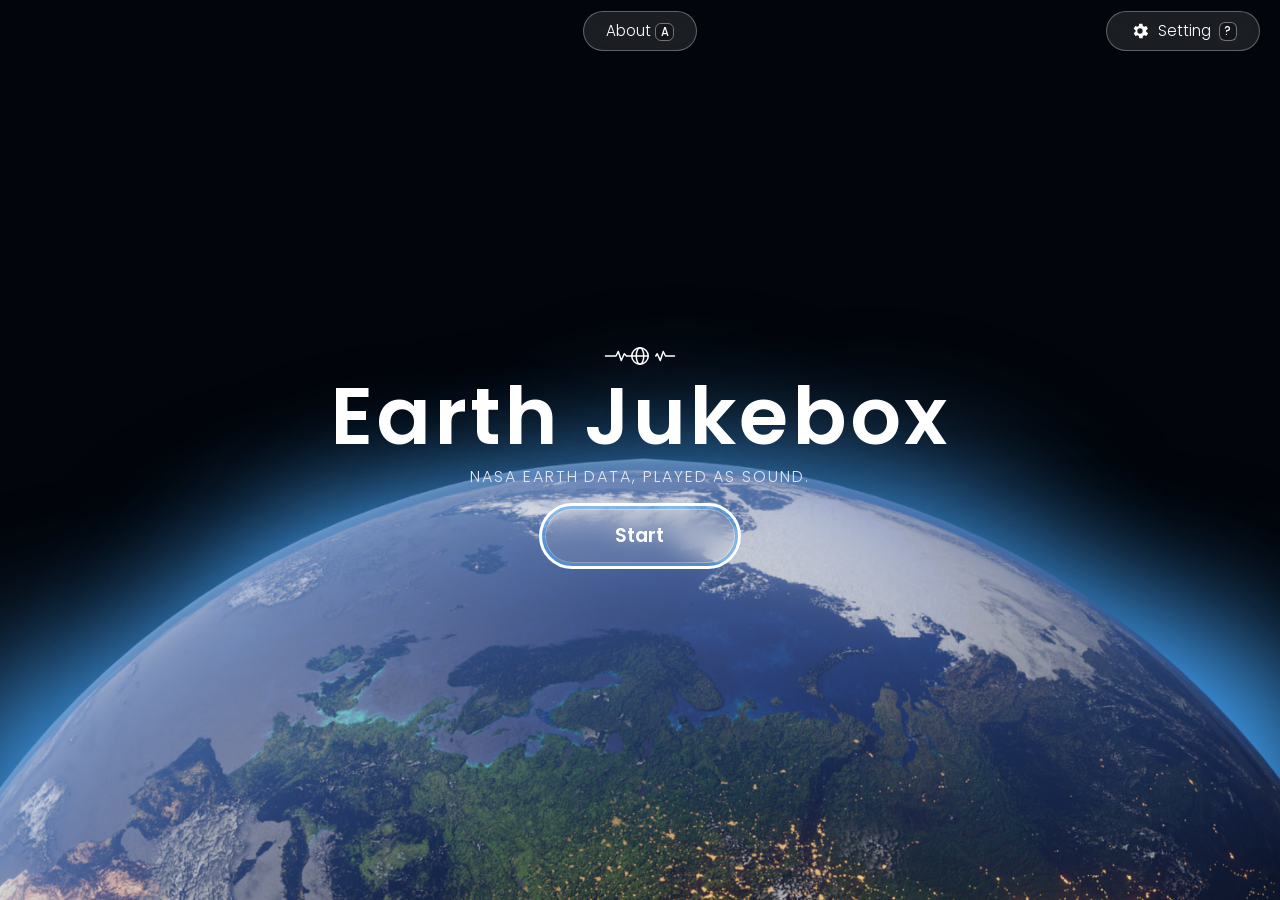
<file: index.html>
<!doctype html>
<html lang="en">
<head>
<meta charset="utf-8">
<meta name="viewport" content="width=device-width, initial-scale=1, viewport-fit=cover">
<title>Earth Jukebox</title>
<link rel="preconnect" href="https://fonts.googleapis.com"><link rel="preconnect" href="https://fonts.gstatic.com" crossorigin>
<link href="https://fonts.googleapis.com/css2?family=Poppins:wght@300;400;500;600;700&display=swap" rel="stylesheet">
<link rel="stylesheet" href="style.css">
</head>
<body class="home">
<a class="skip" href="#main">Skip to the playlist</a>

<header class="bar">
  <svg class="logo" viewBox="0 0 96 32" fill="none" stroke="currentColor" stroke-width="2" stroke-linecap="round" stroke-linejoin="round" aria-hidden="true"><circle cx="48" cy="16" r="11"/><ellipse cx="48" cy="16" rx="5" ry="11"/><path d="M37 16h22M2 16h14l3-6 4 12 4-9 3 3h6M94 16H82l-3-6-4 12-4-9-2 3"/></svg>
  <button id="aboutBtn" type="button" class="btn pill" aria-keyshortcuts="A">About <kbd>A</kbd></button>
  <button id="helpBtn" type="button" class="btn pill" aria-keyshortcuts="?"><svg width="20" height="20" viewBox="0 0 24 24" fill="currentColor" fill-rule="evenodd" aria-hidden="true"><path d="M19.4 13a7.5 7.5 0 0 0 0-2l2.1-1.6-2-3.5-2.5 1a7.4 7.4 0 0 0-1.7-1L15 3.3h-4l-.4 2.6a7.4 7.4 0 0 0-1.7 1l-2.5-1-2 3.5L6.6 11a7.5 7.5 0 0 0 0 2l-2.1 1.6 2 3.5 2.5-1c.5.4 1.1.8 1.7 1l.4 2.6h4l.4-2.6c.6-.2 1.2-.6 1.7-1l2.5 1 2-3.5zM12 8.8a3.2 3.2 0 1 0 0 6.4 3.2 3.2 0 0 0 0-6.4z"/></svg> Setting <kbd>?</kbd></button>
</header>

<div class="views">

  <!-- ---------- Landing ---------- -->
  <section id="landing" class="landing" aria-label="Welcome">
    <svg class="logo" viewBox="0 0 96 32" fill="none" stroke="currentColor" stroke-width="2" stroke-linecap="round" stroke-linejoin="round" aria-hidden="true"><circle cx="48" cy="16" r="11"/><ellipse cx="48" cy="16" rx="5" ry="11"/><path d="M37 16h22M2 16h14l3-6 4 12 4-9 3 3h6M94 16H82l-3-6-4 12-4-9-2 3"/></svg>
    <h1>Earth Jukebox</h1>
    <p class="tag">NASA Earth data, played as sound.</p>
    <button id="homeStart" type="button" class="btn pill big">Start</button>
  </section>

  <!-- ---------- Playlist: one track at a time ---------- -->
  <main id="main" class="wrap">
    <div id="top" class="top">
      <div class="carousel">
        <button id="prev" type="button" class="arrow" aria-label="Previous track" aria-keyshortcuts="ArrowLeft"><svg width="28" height="28" viewBox="0 0 24 24" fill="none" stroke="currentColor" stroke-width="2" stroke-linecap="round" stroke-linejoin="round" aria-hidden="true"><path d="M15 5l-7 7 7 7"/></svg></button>
        <div class="mid">
          <section id="blurb" class="blurb slide glass" aria-label="Selected track">
            <button id="exitMenu" type="button" class="exit" aria-keyshortcuts="Escape"><svg width="20" height="20" viewBox="0 0 20 20" aria-hidden="true"><circle cx="10" cy="10" r="10" fill="currentColor"/><path d="M11.5 5.5L7 10l4.5 4.5" stroke="#0a1220" stroke-width="2" fill="none" stroke-linecap="round" stroke-linejoin="round"/></svg> Exit <kbd>Esc</kbd></button>
            <h2 id="pTitle">Loading</h2>
            <div class="gradbox" id="pBar" aria-hidden="true"></div>
            <div class="legendticks" id="pTicks" aria-hidden="true"></div>
            <p id="pDesc"></p>
            <p id="pIdx" aria-live="polite"></p>
          </section>
        </div>
        <button id="next" type="button" class="arrow" aria-label="Next track" aria-keyshortcuts="ArrowRight"><svg width="28" height="28" viewBox="0 0 24 24" fill="none" stroke="currentColor" stroke-width="2" stroke-linecap="round" stroke-linejoin="round" aria-hidden="true"><path d="M9 5l7 7-7 7"/></svg></button>
      </div>
      <button id="start" type="button" class="btn pri pill big" aria-keyshortcuts="Enter"><svg width="20" height="20" viewBox="0 0 14 14" fill="currentColor" aria-hidden="true"><path d="M3 1.5v11l9-5.5z"/></svg><span>Play</span></button>
      <p class="cap center" id="pNote"></p>
    </div>
  </main>

  <!-- ---------- Player: one glass panel, no scrolling ---------- -->
  <div id="panel" class="panel">
    <div class="topline">
      <button id="tPrev" type="button" class="btn icon" aria-label="Previous track" aria-keyshortcuts="ArrowLeft">&lsaquo;</button>
      <h2 class="ptitle" id="appTitle">Earth Jukebox</h2>
      <button id="tNext" type="button" class="btn icon" aria-label="Next track" aria-keyshortcuts="ArrowRight">&rsaquo;</button>
      <button id="back" type="button" class="btn sm" aria-label="Back to the playlist" aria-keyshortcuts="Escape"><svg width="20" height="20" viewBox="0 0 20 20" aria-hidden="true"><circle cx="10" cy="10" r="10" fill="currentColor"/><path d="M11.5 5.5L7 10l4.5 4.5" stroke="#0a1220" stroke-width="2" fill="none" stroke-linecap="round" stroke-linejoin="round"/></svg> Exit <kbd>Esc</kbd></button>
    </div>

    <div class="stage">
      <div class="left">
        <div class="view" id="viewBox">
          <canvas id="view" width="640" height="320" role="img" aria-label="Source picture. Press D for a text description."></canvas>
          <div class="ph" id="ph"></div>
        </div>
        <div class="spectrum card" id="spectrum">
          <div class="spechead"><span>Sounds playing now</span><span id="specHint">Press Play</span></div>
          <div id="specRows"></div>
        </div>
      </div>

      <div class="side card">
        <div class="pixbox">
          <canvas id="pix" width="64" height="14" aria-hidden="true"></canvas>
          <div class="ph" id="ph2"></div>
        </div>
        <p class="cap">What the app hears: the frame as a 64 × 14 grid. Each row is a note.</p>
        <div class="legend">
          <div class="legendbar" id="legendBar"></div>
          <div class="legendticks" id="legendTicks"></div>
        </div>
        <div class="legendrange" id="legendRange" hidden>
          <label>Min <input type="number" id="legendMin" step="any" value="0"></label>
          <label>Max <input type="number" id="legendMax" step="any" value="1"></label>
        </div>
        <div class="read">
          <span class="h"><span id="lh">Warm</span> <b id="rh">0%</b></span>
          <span class="w"><span id="lw">Cold</span> <b id="rw">0%</b></span>
          <span><span id="avgLabel">Average</span> <b id="ra">–</b></span>
          <span>Tempo <b id="rt">0</b> BPM</span>
        </div>
        <button id="describe" type="button" class="btn" aria-keyshortcuts="D">Describe <kbd>D</kbd></button>
      </div>
    </div>

    <p class="cap" id="cap" aria-live="polite">Press ? for keyboard shortcuts.</p>

    <div class="controls">
      <button class="btn pri" id="play" type="button" aria-pressed="false" aria-keyshortcuts="Space P">Play</button>
      <label class="slider">Volume <input type="range" id="vol" min="0" max="1" step="0.01" value="0.7"></label>
      <label class="slider">Sweep <b id="spO">16 s</b><input type="range" id="speed" min="6" max="40" step="1" value="30"></label>
      <button class="btn" id="pick" type="button" aria-keyshortcuts="O">Load image or video</button>
      <button class="btn" id="cam" type="button">Take photo or video</button>
      <button class="btn" id="legendPick" type="button" aria-keyshortcuts="L">Upload legend</button>
      <input type="file" id="file" accept="image/*,video/*,.heic,.heif,.mov,.mp4,.webm">
      <input type="file" id="camFile" accept="image/*,video/*" capture="environment">
      <input type="file" id="legendFile" accept="image/*">
    </div>
  </div>
</div>

<div class="sr" id="sr" role="status" aria-live="polite"></div>

<dialog id="about" class="sheet" aria-labelledby="aboutT">
  <button type="button" class="exit" data-close><svg width="20" height="20" viewBox="0 0 20 20" aria-hidden="true"><circle cx="10" cy="10" r="10" fill="currentColor"/><path d="M11.5 5.5L7 10l4.5 4.5" stroke="#0a1220" stroke-width="2" fill="none" stroke-linecap="round" stroke-linejoin="round"/></svg> Exit <kbd>Esc</kbd></button>
  <h2 id="aboutT">About</h2>
  <p>Earth Jukebox turns NASA Earth data video into sound, so heat, cold and pollution can be heard as well as seen.</p>
  <h3>How it sounds</h3>
  <p>Each frame is shrunk to a grid of 64 columns and 14 rows, and every pixel is matched to the closest color on the track's legend to recover its value. Each row is a note, with the north high and the south low.</p>
  <p>A line sweeps from west to east and plays the three columns under it, panned from your left ear to your right. On the temperature map, warm areas play a buzzing pad and cold areas ring like ice. Colors that are not on the legend, such as borders and labels, make no sound, and a quiet drone keeps calm regions from going silent.</p>
</dialog>

<dialog id="settings" class="sheet" aria-labelledby="setT">
  <button type="button" class="exit" data-close><svg width="20" height="20" viewBox="0 0 20 20" aria-hidden="true"><circle cx="10" cy="10" r="10" fill="currentColor"/><path d="M11.5 5.5L7 10l4.5 4.5" stroke="#0a1220" stroke-width="2" fill="none" stroke-linecap="round" stroke-linejoin="round"/></svg> Exit <kbd>Esc</kbd></button>
  <h2 id="setT">Setting</h2>
  <h3 id="tsL">Text size <kbd>T</kbd></h3>
  <div id="sizes" class="seg" role="radiogroup" aria-labelledby="tsL">
    <button type="button" role="radio" aria-checked="true">Normal</button><button type="button" role="radio" aria-checked="false">Large</button><button type="button" role="radio" aria-checked="false">Extra large</button><button type="button" role="radio" aria-checked="false">Largest</button>
  </div>
  <h2 class="sub">Keyboard shortcuts</h2>
  <div aria-live="polite"><h3 id="kTitle"></h3><table><caption class="sr">Shortcuts</caption><tbody id="kRows"></tbody></table></div>
  <div class="pager"><button id="kBack" type="button" class="btn pri pill">Back</button><span id="kPage"></span><button id="kNext" type="button" class="btn pri pill">Next</button></div>
</dialog>

<script src="presets.js"></script>
<script src="app.js"></script>
</body>
</html>
</file>
<file: style.css>
/* Earth Jukebox: the DANIG glass look. One dark theme over the Earth photo; the page never scrolls.
   Sizes are in rem so the Text size setting scales the whole layout. */
:root{--font:"Poppins",system-ui,-apple-system,"Segoe UI",Roboto,Arial,sans-serif;--accent:#5aa9ee;--on-accent:#04101f;
  --glass:rgba(12,17,28,.52);--edge:rgba(255,255,255,.22);--panel:rgba(255,255,255,.07);--line:rgba(255,255,255,.2);--mut:#c9d3e2;
  --hot:#ff6a45;--wet:#4aa8ff;--r:28px;--ease:cubic-bezier(.2,.8,.2,1);--reserve:25rem;color-scheme:dark}
*,*::before,*::after{box-sizing:border-box}
[hidden]{display:none!important}
html{font-size:var(--fs,100%);height:100%;overflow:hidden;background:#02050b}
body{margin:0;height:100%;max-width:100vw;overflow:hidden;display:flex;flex-direction:column;color:#fff;font:300 .95rem/1.45 var(--font);
  padding-bottom:env(safe-area-inset-bottom,0px);
  background:url(assets/earth.png) center bottom/cover no-repeat,radial-gradient(120% 55% at 50% 118%,#2b78c8 0%,#0b2a52 38%,transparent 62%),#02050b}
body::before{content:"";position:fixed;inset:0;z-index:-1;background:linear-gradient(rgba(2,5,11,.3),rgba(2,5,11,.6));pointer-events:none}
h1,h2,h3,p{margin:0}
kbd{font:500 .75em var(--font);padding:0 .4em;border:1px solid rgba(255,255,255,.4);border-radius:6px;background:rgba(0,0,0,.3)}
.cap{font-size:.8rem;color:var(--mut);white-space:nowrap;overflow:hidden;text-overflow:ellipsis}
.cap.center{text-align:center}

/* ---------- Glass surfaces and buttons ---------- */
.glass,.sheet,.panel{background:var(--glass);border:1px solid var(--edge);-webkit-backdrop-filter:blur(22px) saturate(150%);backdrop-filter:blur(22px) saturate(150%);
  box-shadow:0 24px 70px rgba(0,0,0,.4),inset 0 1px 0 rgba(255,255,255,.2)}
.card{background:var(--panel);border:1px solid var(--line);border-radius:18px}
button{font:inherit;color:inherit;cursor:pointer}
.btn,.arrow{min-height:2.5rem;padding:.3rem 1.1rem;background:rgba(255,255,255,.1);border:1px solid rgba(255,255,255,.3);border-radius:999px;color:#fff;white-space:nowrap;
  -webkit-backdrop-filter:blur(12px);backdrop-filter:blur(12px);transition:background .25s var(--ease),transform .25s var(--ease),border-color .25s,box-shadow .25s}
.btn:hover,.arrow:hover{background:rgba(255,255,255,.2);border-color:#fff;transform:translateY(-1px)}
.btn:active,.arrow:active{transform:scale(.97)}
.btn:disabled{opacity:.45;cursor:default;transform:none}
.btn.pri{background:var(--accent);border-color:var(--accent);color:var(--on-accent);font-weight:600;box-shadow:0 8px 28px rgba(90,169,238,.35)}
.btn.pri:hover{background:#8cc4f5;border-color:#8cc4f5}
.btn.pill{padding:.3rem 1.4rem}
.btn.big{min-width:11.9rem;height:3.4rem;font-size:1.2rem;font-weight:600;display:inline-flex;align-items:center;justify-content:center;gap:.6rem}
.btn.icon{width:2.5rem;padding:0;font-size:1.6rem;line-height:1}
.btn.sm{display:inline-flex;align-items:center;gap:.5rem;padding:.2rem .8rem}
.btn kbd{color:inherit;background:rgba(0,0,0,.25)}
.btn.pri kbd{border-color:rgba(0,0,0,.45)}
.arrow{width:3.25rem;height:3.25rem;padding:0;display:grid;place-items:center}
#prev:hover{transform:translateX(-3px)}#next:hover{transform:translateX(3px)}
input[type=range]{width:100%;accent-color:var(--accent);background:none;border:0}
input[type=file]{display:none}
:focus-visible{outline:3px solid #fff;outline-offset:3px;box-shadow:0 0 0 6px rgba(90,169,238,.6)}
.skip{position:absolute;left:8px;top:-60px;background:var(--accent);color:var(--on-accent);padding:8px 12px;border-radius:8px;z-index:9}
.skip:focus{top:8px}
.sr{position:absolute;width:1px;height:1px;overflow:hidden;clip:rect(0 0 0 0);white-space:nowrap}

/* ---------- Top bar: About centered, Setting at the right ---------- */
.bar{display:grid;grid-template-columns:1fr auto 1fr;align-items:center;gap:.6rem;padding:calc(env(safe-area-inset-top,0px) + .7rem) 1.25rem .6rem}
.bar .logo{justify-self:start;width:3.75rem;color:#fff}
.bar #helpBtn{justify-self:end;display:inline-flex;align-items:center;gap:.5rem}
.home .bar .logo{visibility:hidden}
.views{flex:1;min-height:0;display:flex;flex-direction:column}

/* ---------- Screens: landing, playlist, player ---------- */
.landing,#panel{display:none}
.home #main,.playing #main{display:none}
.home .landing{display:flex;flex-direction:column;align-items:center;justify-content:center;text-align:center;flex:1;min-height:0;padding:0 1rem 6dvh;animation:rise .9s var(--ease) both}
.playing #panel{display:flex}
.landing .logo{width:4.5rem;color:#fff;margin-bottom:.4rem}
.landing h1{font-size:clamp(2.2rem,min(10dvh,11vw),5rem);font-weight:600;letter-spacing:.04em;line-height:1.05}
.landing .tag{margin:.4rem 0 1.3rem;font-size:clamp(.8rem,2.2dvh,1rem);letter-spacing:.12em;text-transform:uppercase;color:#dfe7f3}
@keyframes rise{from{opacity:0;transform:translateY(14px)}}

/* ---------- Playlist carousel ---------- */
.wrap{flex:1;min-height:0;display:flex;flex-direction:column;justify-content:center}
.top{display:flex;flex-direction:column;align-items:center;gap:clamp(10px,3dvh,26px);padding:0 1rem 4dvh}
.carousel{display:grid;grid-template-columns:auto minmax(0,700px) auto;gap:clamp(8px,3vw,44px);align-items:center;justify-content:center;width:100%}
.mid{min-width:0;display:flex;justify-content:center}
.mid>*{width:100%}
.slide{position:relative;padding:clamp(18px,4dvh,34px) clamp(18px,4vw,40px) clamp(16px,3dvh,26px);border-radius:var(--r);text-align:center;transition:opacity .28s var(--ease),transform .28s var(--ease)}
.top.swap .slide{opacity:0;transform:translateY(8px) scale(.985)}
.slide h2{font-size:clamp(1.15rem,3.4dvh,1.9rem);font-weight:600;margin:.25rem 5rem .9rem;line-height:1.2}
.gradbox{height:clamp(48px,20dvh,250px);border-radius:22px;border:2px solid rgba(255,255,255,.85);box-shadow:inset 0 0 40px rgba(255,255,255,.12),0 10px 40px rgba(0,0,0,.35)}
.slide .legendticks{padding:0 .4rem}
#pDesc{margin-top:.9rem;color:#e8edf5;font-size:.95rem;display:-webkit-box;-webkit-line-clamp:4;-webkit-box-orient:vertical;overflow:hidden}
#pIdx{margin-top:.5rem;color:var(--mut);font-size:.85rem;font-variant-numeric:tabular-nums}
.exit{position:absolute;top:14px;right:16px;display:inline-flex;align-items:center;gap:.5rem;min-height:2.25rem;padding:2px 10px;background:none;border:0;border-radius:999px;color:#fff;font-weight:600;transition:background .2s}
.exit:hover{background:rgba(255,255,255,.15)}

/* ---------- Player: one big glass panel ---------- */
.panel{flex-direction:column;gap:.5rem;margin:0 auto .6rem;width:min(1180px,calc(100% - 1.75rem));min-height:0;flex:1;border-radius:var(--r);padding:.8rem 1.2rem;animation:rise .5s var(--ease) both}
.topline{display:flex;align-items:center;gap:.5rem}
.ptitle{flex:1;min-width:0;text-align:center;font-size:clamp(1rem,2.8vw,1.5rem);font-weight:600;line-height:1.15;overflow:hidden;text-overflow:ellipsis;white-space:nowrap}
.stage{flex:1;min-height:0;display:grid;grid-template-columns:minmax(0,1.8fr) minmax(0,1fr);gap:.7rem;align-items:start}
.left{display:flex;flex-direction:column;gap:.5rem;min-width:0;align-items:center}
.view{position:relative;width:min(100%,max(15rem,calc((100dvh - var(--reserve)) * 2)));aspect-ratio:2/1;background:#0c1020;border-radius:16px;overflow:hidden;border:1px solid rgba(255,255,255,.7)}
.view canvas{display:block;width:100%;height:100%}
.view.drop{outline:3px dashed var(--accent);outline-offset:-6px}
.ph{position:absolute;top:0;bottom:0;left:0;width:2px;background:#fff;box-shadow:0 0 12px 3px rgba(255,255,255,.8);display:none}
.side{padding:.6rem;display:flex;flex-direction:column;gap:.5rem;min-width:0}
.pixbox{position:relative;aspect-ratio:2/1;border-radius:12px;overflow:hidden;border:1px solid var(--line);background:#0c1020}
.pixbox canvas{display:block;width:100%;height:100%;image-rendering:pixelated}
.legendbar{height:.75rem;border-radius:6px;border:1px solid var(--line)}
.legendticks{display:flex;justify-content:space-between;font-size:.72rem;color:var(--mut);font-variant-numeric:tabular-nums;margin-top:.15rem}
.legendrange{display:flex;gap:.6rem}
.legendrange label{display:flex;align-items:center;gap:.4rem;font-size:.8rem;color:var(--mut)}
.legendrange input,.sheet input{font:inherit;color:#fff;background:rgba(0,0,0,.38);border:1px solid rgba(255,255,255,.35);border-radius:10px}
.legendrange input{width:4.4rem;padding:.15rem .4rem}
.read{display:flex;gap:.3rem .9rem;flex-wrap:wrap;font-size:.85rem;font-variant-numeric:tabular-nums}
.read b{font-weight:600}
.read .h{color:var(--hot)}.read .w{color:var(--wet)}
.spectrum{width:100%;padding:.35rem .8rem}
.spechead{display:flex;justify-content:space-between;font-size:.75rem;color:var(--mut)}
.srow{display:grid;grid-template-columns:5rem minmax(0,1fr);gap:.6rem;align-items:center;height:1.4rem}
.slabel{font-size:.78rem;font-weight:600;white-space:nowrap}
.srow canvas{display:block;width:100%;height:1.25rem}
.controls{display:flex;flex-wrap:wrap;gap:.5rem .9rem;align-items:center}
.controls .btn.pri{min-width:5.5rem}
.slider{display:flex;flex-direction:column;font-size:.78rem;color:var(--mut);flex:1 1 7.5rem;min-width:6rem}
.slider b{color:#fff;font-weight:600;margin-left:.3rem}

/* ---------- About and Setting sheets ---------- */
.sheet{max-width:640px;width:calc(100% - 32px);padding:30px 34px;color:#fff;border-radius:var(--r);font-weight:300;max-height:calc(100dvh - 24px);overflow:auto}
.sheet[open]{animation:pop .3s var(--ease)}
.sheet::backdrop{background:rgba(2,5,11,.55);-webkit-backdrop-filter:blur(5px);backdrop-filter:blur(5px)}
@keyframes pop{from{opacity:0;transform:translateY(12px) scale(.97)}}
.sheet h2{text-align:center;font-size:1.7rem;font-weight:600;margin:0 0 .75rem}
.sheet h2.sub{font-size:1.25rem;margin:1.4rem 0 .5rem}
.sheet h3{text-align:center;font-size:1.05rem;font-weight:600;margin:.9rem 0 .5rem}
.sheet p{margin:0 0 .65rem;line-height:1.55}
.sheet .exit{top:18px;right:20px}
.seg{display:flex;gap:2px;padding:4px;border-radius:999px;background:rgba(255,255,255,.92)}
.seg button{flex:1;min-height:2.5rem;padding:4px 8px;border:0;border-radius:999px;background:none;color:#0a1220;font-weight:500;transition:background .25s var(--ease)}
.seg button:hover{background:rgba(90,169,238,.25)}
.seg button[aria-checked="true"]{background:var(--accent);font-weight:600}
.sheet table{width:100%;border-collapse:collapse;min-height:13rem}
.sheet td{border-top:1px solid var(--line);padding:.35rem 0}
.sheet td:last-child{text-align:right;padding-left:1rem}
.pager{display:flex;align-items:center;justify-content:center;gap:1.1rem;margin-top:.9rem}
.pager .btn{min-width:6rem}

/* ---------- Stars, in the sky only ---------- */
html::before,html::after{content:"";position:fixed;inset:0;z-index:-2;pointer-events:none;-webkit-mask-image:linear-gradient(#000 38%,transparent 76%);mask-image:linear-gradient(#000 38%,transparent 76%)}
html::before{background-image:radial-gradient(1px 1px at 20px 30px,#fff 50%,transparent),radial-gradient(1px 1px at 90px 70px,#dfe9ff 50%,transparent),radial-gradient(1.5px 1.5px at 150px 120px,#fff 50%,transparent),radial-gradient(1px 1px at 60px 160px,#fff 50%,transparent);
  background-size:200px 200px,230px 230px,310px 310px,170px 170px;animation:twinkle 5s ease-in-out infinite alternate}
html::after{background-image:radial-gradient(1px 1px at 40px 100px,#fff 50%,transparent),radial-gradient(2px 2px at 180px 40px,#cfe0ff 50%,transparent),radial-gradient(1px 1px at 110px 190px,#fff 50%,transparent);
  background-size:260px 260px,370px 370px,190px 190px;animation:twinkle 7s ease-in-out -3s infinite alternate}
@keyframes twinkle{from{opacity:.55}to{opacity:1}}
@media (prefers-reduced-motion:reduce){*{transition:none!important}html::before,html::after,.landing,.panel{animation:none!important}}
@media (forced-colors:active){.ph{border:2px solid CanvasText}}

/* ---------- Phones and narrow windows ---------- */
@media (max-width:640px){
  :root{--reserve:42rem}
  .bar{padding:calc(env(safe-area-inset-top,0px) + .5rem) .75rem .4rem}.bar .logo{width:2.75rem}.bar .btn kbd,.exit kbd{display:none}
  .carousel{display:contents}
  .top{display:grid;grid-template-columns:auto minmax(0,1fr) auto;grid-template-areas:"mid mid mid" "prev start next" "note note note";align-items:center;justify-items:center;row-gap:.75rem}
  .mid{grid-area:mid;width:100%}#prev{grid-area:prev}#next{grid-area:next}#start{grid-area:start}#pNote{grid-area:note}
  .arrow{width:2.9rem;height:2.9rem}
  .btn.big{height:3rem;min-width:9.4rem;font-size:1.05rem}
  .slide h2{margin:1.5rem 0 .6rem}
  #pDesc{-webkit-line-clamp:3;font-size:.88rem}
  .panel{width:calc(100% - 1rem);padding:.6rem;margin-bottom:.4rem}
  .stage{grid-template-columns:1fr;gap:.4rem}
  .side{display:grid;grid-template-columns:1fr 1fr;gap:.4rem .6rem}
  .side .pixbox{grid-column:1}.side .cap{display:none}
  .side .legend,.side .legendrange,.side .read,.side #describe{grid-column:2}
  .btn{padding:.2rem .8rem;min-height:2.4rem}
  .controls{gap:.4rem .6rem}.slider{flex-basis:45%}
  .sheet{padding:18px;font-size:.85rem}.sheet h2{font-size:1.4rem}.sheet p{line-height:1.4}
  .seg button{font-size:.75rem;padding:4px 2px}.sheet table{min-height:0}.sheet td{padding:.2rem 0;font-size:.8rem}
}
/* Short screens (landscape phones): drop what is not essential */
@media (max-height:560px){
  :root{--reserve:17rem}
  .landing .tag{display:none}.landing .logo{width:3.25rem}
  #pDesc{-webkit-line-clamp:2}.slide h2{margin-bottom:.5rem}
  .cap,.spechead,.side .cap{display:none}
  .read{font-size:.75rem}
  .sheet{padding:14px 22px}.sheet table{min-height:0}.sheet td{padding:.1rem 0}
}
</file>
